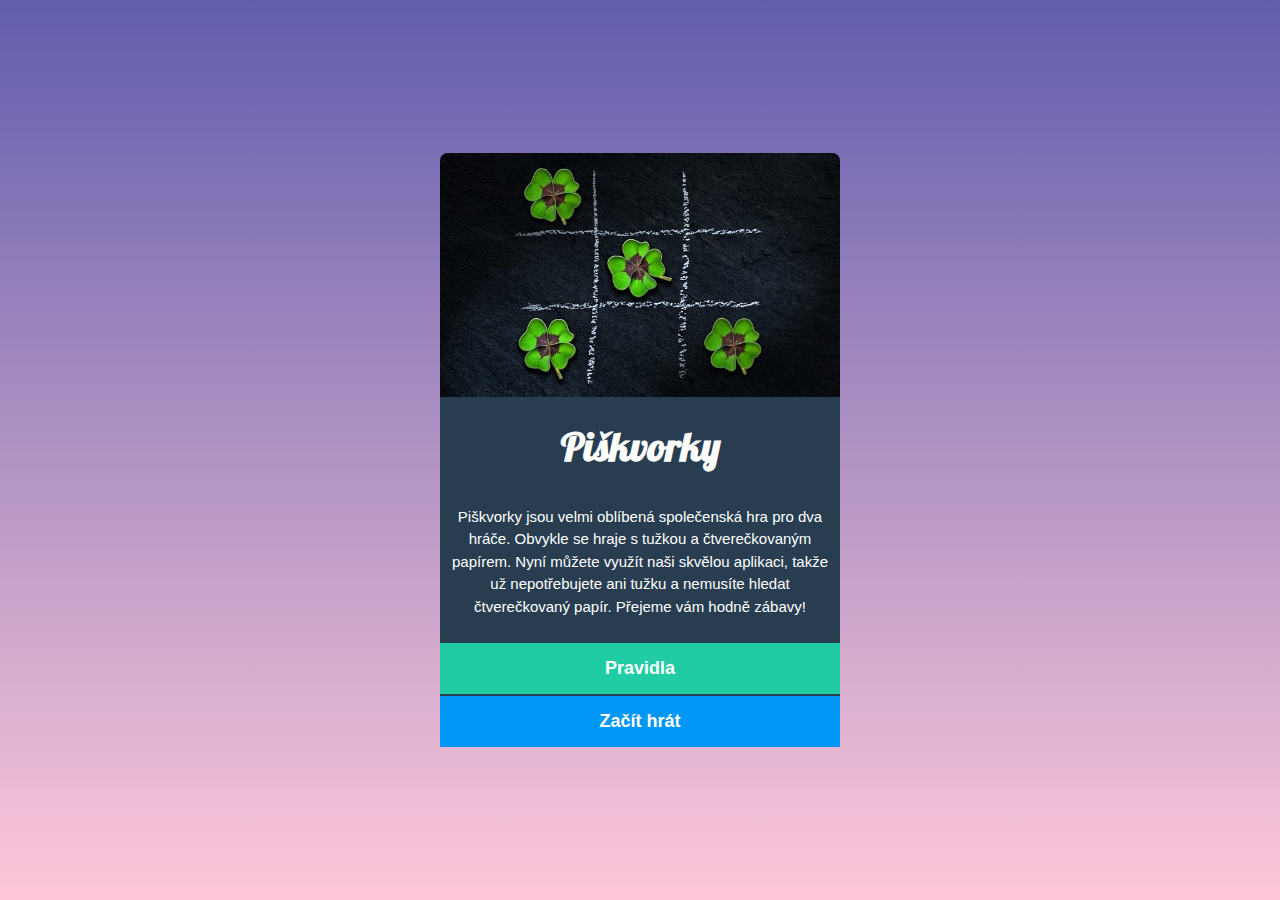
<file: index.html>
<!DOCTYPE html>
<html lang="en">
  <head>
    <meta charset="UTF-8" />
    <meta name="viewport" content="width=device-width, initial-scale=1.0" />
    <title>Piškvorky</title>
    <link rel="stylesheet" href="styly.css" />
    <link
      href="https://fonts.googleapis.com/css2?family=Lobster&display=swap"
      rel="stylesheet"
    />
  </head>
  <body>
    <header class="hlavni obal">
      <!--uvodni obrázek piškvorek-->
      <div class="image container">
        <img src="uvodni.jpg" alt="Piškvorky uvodni" />
      </div>

      <!--text-->
        <h1>Piškvorky</h1>

        <p>
          Piškvorky jsou velmi oblíbená společenská hra pro dva hráče. Obvykle
          se hraje s tužkou a čtverečkovaným papírem. Nyní můžete využít naši
          skvělou aplikaci, takže už nepotřebujete ani tužku a nemusíte hledat
          čtverečkovaný papír. Přejeme vám hodně zábavy!
        </p>
  

      <!--tlačítka-->
      <ul class="menu">
        <li><a href="https://czechitas-podklady.cz/Piskvorky-pravidla" class="pravidla">Pravidla</a></li>
        <li><a href="hra.html" class="btn start">Začít hrát</a></li>
      </ul>
      
    </header>
  </body>
</html>
</file>
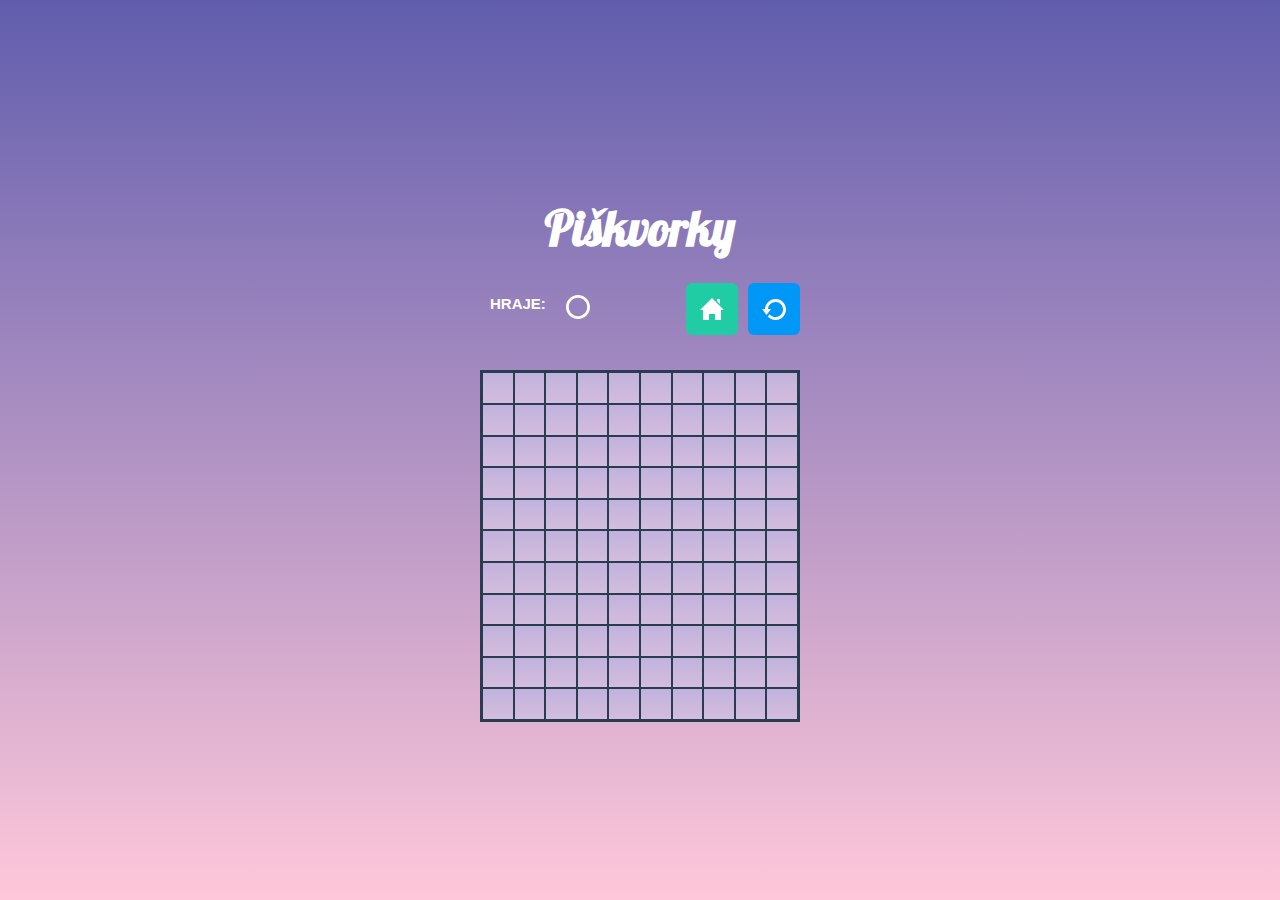
<file: hra.html>
<!DOCTYPE html>
<html lang="cs">
<head>
  <meta charset="UTF-8" />
  <meta name="viewport" content="width=device-width, initial-scale=1.0" />
  <title>Piškvorky</title>
  <link rel="stylesheet" href="styly.css" />
  <link href="https://fonts.googleapis.com/css2?family=Lobster&display=swap" rel="stylesheet"/>
  <script type="module" src="hra.js"></script>
</head>
<body>
  <div class="game">
    <h1 class="game-title">Piškvorky</h1>
    <div class="game-header">
      <div class="status">
        <p>HRAJE:</p>
        <div class="circle__icon">
          <img src="circle.svg" alt="Kroužek" class="circle">
        </div>
      </div>  
      
      <div class="header-buttons">
        <a href="index.html" class="icon-button green">
          <img src="home.svg" alt="Domů">
        </a>
        <a href="hra.html" class="icon-button blue">
          <img src="restart.svg" alt="Znovu">
        </a>
      </div>
    </div>

    <div class="game-board">
      <button class="square"></button>
      <button class="square"></button>
      <button class="square"></button>
      <button class="square"></button>
      <button class="square"></button>
      <button class="square"></button>
      <button class="square"></button>
      <button class="square"></button>
      <button class="square"></button>
      <button class="square"></button>
      <button class="square"></button>
      <button class="square"></button>
      <button class="square"></button>
      <button class="square"></button>
      <button class="square"></button>
      <button class="square"></button>
      <button class="square"></button>
      <button class="square"></button>
      <button class="square"></button>
      <button class="square"></button>
      <button class="square"></button>
      <button class="square"></button>
      <button class="square"></button>
      <button class="square"></button>
      <button class="square"></button>
      <button class="square"></button>
      <button class="square"></button>
      <button class="square"></button>
      <button class="square"></button>
      <button class="square"></button>
      <button class="square"></button>
      <button class="square"></button>
      <button class="square"></button>
      <button class="square"></button>
      <button class="square"></button>
      <button class="square"></button>
      <button class="square"></button>
      <button class="square"></button>
      <button class="square"></button>
      <button class="square"></button>
      <button class="square"></button>
      <button class="square"></button>
      <button class="square"></button>
      <button class="square"></button>
      <button class="square"></button>
      <button class="square"></button>
      <button class="square"></button>
      <button class="square"></button>
      <button class="square"></button>
      <button class="square"></button>
      <button class="square"></button>
      <button class="square"></button>
      <button class="square"></button>
      <button class="square"></button>
      <button class="square"></button>
      <button class="square"></button>
      <button class="square"></button>
      <button class="square"></button>
      <button class="square"></button>
      <button class="square"></button>
      <button class="square"></button>
      <button class="square"></button>
      <button class="square"></button>
      <button class="square"></button>
      <button class="square"></button>
      <button class="square"></button>
      <button class="square"></button>
      <button class="square"></button>
      <button class="square"></button>
      <button class="square"></button>
      <button class="square"></button>
      <button class="square"></button>
      <button class="square"></button>
      <button class="square"></button>
      <button class="square"></button>
      <button class="square"></button>
      <button class="square"></button>
      <button class="square"></button>
      <button class="square"></button>
      <button class="square"></button>
      <button class="square"></button>
      <button class="square"></button>
      <button class="square"></button>
      <button class="square"></button>
      <button class="square"></button>
      <button class="square"></button>
      <button class="square"></button>
      <button class="square"></button>
      <button class="square"></button>
      <button class="square"></button>
      <button class="square"></button>
      <button class="square"></button>
      <button class="square"></button>
      <button class="square"></button>
      <button class="square"></button>
      <button class="square"></button>
      <button class="square"></button>
      <button class="square"></button>
      <button class="square"></button>
      <button class="square"></button>
      <button class="square"></button>
      <button class="square"></button>
      <button class="square"></button>
      <button class="square"></button>
      <button class="square"></button>
      <button class="square"></button>
      <button class="square"></button>
      <button class="square"></button>
      <button class="square"></button>
      <button class="square"></button>
    </div>
  </div>
</body>
</html>
</file>
<file: styly.css>
/* přechod pozadí */
body {
  font-family: Arial, Helvetica, sans-serif;
  text-align: center;
  background: linear-gradient(to bottom, #615dad, #ffc8da);
  background-size: cover;
  background-position: center;
  color: #ffffff;
  margin: 0;
  padding: 0;
  
  /* vycentrování */
  display: flex;
  justify-content: center;
  align-items: center;
  min-height: 100vh; /* na celou výšku obrazovky */
}

/* hlavní obal */
.hlavni.obal {
  display: flex;
  flex-direction: column;
  align-items: center;
  justify-content: center;
  width: 90%; /* responzivita */
  max-width: 400px; /* max šířka */
  padding: 0;
  background-color: #283e50;
  border-radius: 8px;
}

/* obrázek piškvorek */
img {
  width: 100%;
  margin: 0;
  padding: 0;
  border-radius: 8px 8px 0 0;
}

/* nadpis Piškvorky */
h1 {
  font-family: "Lobster";
  font-size: 40px;
  margin: 20px 0;
}

/* úvodní text */
p {
  font-size: 15px;
  text-align: center;
  color: #ffffff;
  padding: 10px;
  line-height: 1.5;
  margin-top: 5px;
}

.image-container img {
  width: 100%;
}

/* vycentrování textu */
.text-container {
  text-align: center;
  margin: 20px 0;
}

/* seznam tlačítek */
.menu {
  list-style: none;
  padding: 0;
  margin: 0;
  display: flex;
  flex-direction: column;
  align-items: center;
  width: 100%;
}

.menu li {
  width: 100%;
  display: flex;
}

/* zarovnání tlačítek */
.menu a {
  display: flex;
  justify-content: center;
  align-items: center;
  width: 100%; /* responzivita-šířka*/
  max-width: 400px;
  padding: 15px;
  font-size: 18px;
  font-weight: bold;
  text-align: center;
  text-decoration: none;
  border-radius: 0;
}

/* tlačítko Pravidla */
.pravidla {
  background-color: #1fcca4;
  color: white;
  width: 100%;
  max-width: 400px;
}

.pravidla:hover {
  background-color: #1cbb96;
}

/* tlačítko Začít hrát */
.start {
  background-color: #0197f6;
  color: white;
  width: 100%;
  max-width: 400px;

  border-top: 2px solid #283e50
}

.start:hover {
  background-color: #0090e9;
}

/* responzivita - mobil*/
@media screen and (max-width: 480px) {
  .hlavni.obal {
    width: 95%;
    max-width: 320px;
    padding: 15px;
  }

  h1 {
    font-size: 32px; /* nadpis na mobilech */
  }

  p {
    font-size: 14px; 
  }

  .menu a {
    padding: 12px;
    font-size: 16px;
  }
}

body {
  margin: 0;
  padding: 0;
  font-family: Arial, sans-serif;
  background: linear-gradient(to bottom, #615dad, #ffc8da);
  color: white;
}

.game {
  max-width: 80vmin;
  min-width: 320px;
  margin: 30px auto;
  padding: 0 10px;
}

.game-title {
  text-align: center;
  font-family: 'Lobster', cursive;
  font-size: 48px;
  margin-bottom: 20px;
}

.game-header {
  display: flex;
  justify-content: space-between;
  align-items: center;
  margin-bottom: 30px;
}

.status {
  display: flex;
  align-items: center;
  gap: 10px;
  font-size: 18px;
  font-weight: bold;
}

.symbol {
  width: 28px;
  height: 28px;
}

.header-buttons {
  display: flex;
  gap: 10px;
}

.icon-button {
  display: inline-flex;
  justify-content: center;
  align-items: center;
  width: 40px;
  height: 40px;
  border-radius: 6px;
  padding: 6px;
  transition: background-color 0.2s ease;
}

.icon-button img {
  width: 24px;
  height: 24px;
}

.icon-button.green {
  background-color: #1fcca4;
}

.icon-button.green:hover {
  background-color: #1cbb96;
}

.icon-button.blue {
  background-color: #0197f6;
}

.icon-button.blue:hover {
  background-color: #0090e9;
}


.game-board {
  display: grid;
  grid-template-columns: repeat(10, 1fr);
  border: 2px solid #283e50;
}

.square {
  width: 100%;
  aspect-ratio: 1 / 1;
  background: linear-gradient(to bottom, #c1b2dd, #d4bddd);
  border: 1px solid #283e50;
  padding: 0;
  cursor: pointer;
  transition: background-color 0.2s ease;
}

.square:hover,
.square:focus {
  background-color: rgba(255, 255, 255, 0.2);
  box-shadow: 0 0 6px rgba(255, 255, 255, 0.4);
  outline: none;
}


.board__field--circle {
  background-image: url('circle.svg');
  background-repeat: no-repeat;
  background-position: center;
}

.board__field--cross {
  background-image: url('cross.svg');
  background-repeat: no-repeat;
  background-position: center;
}
</file>
